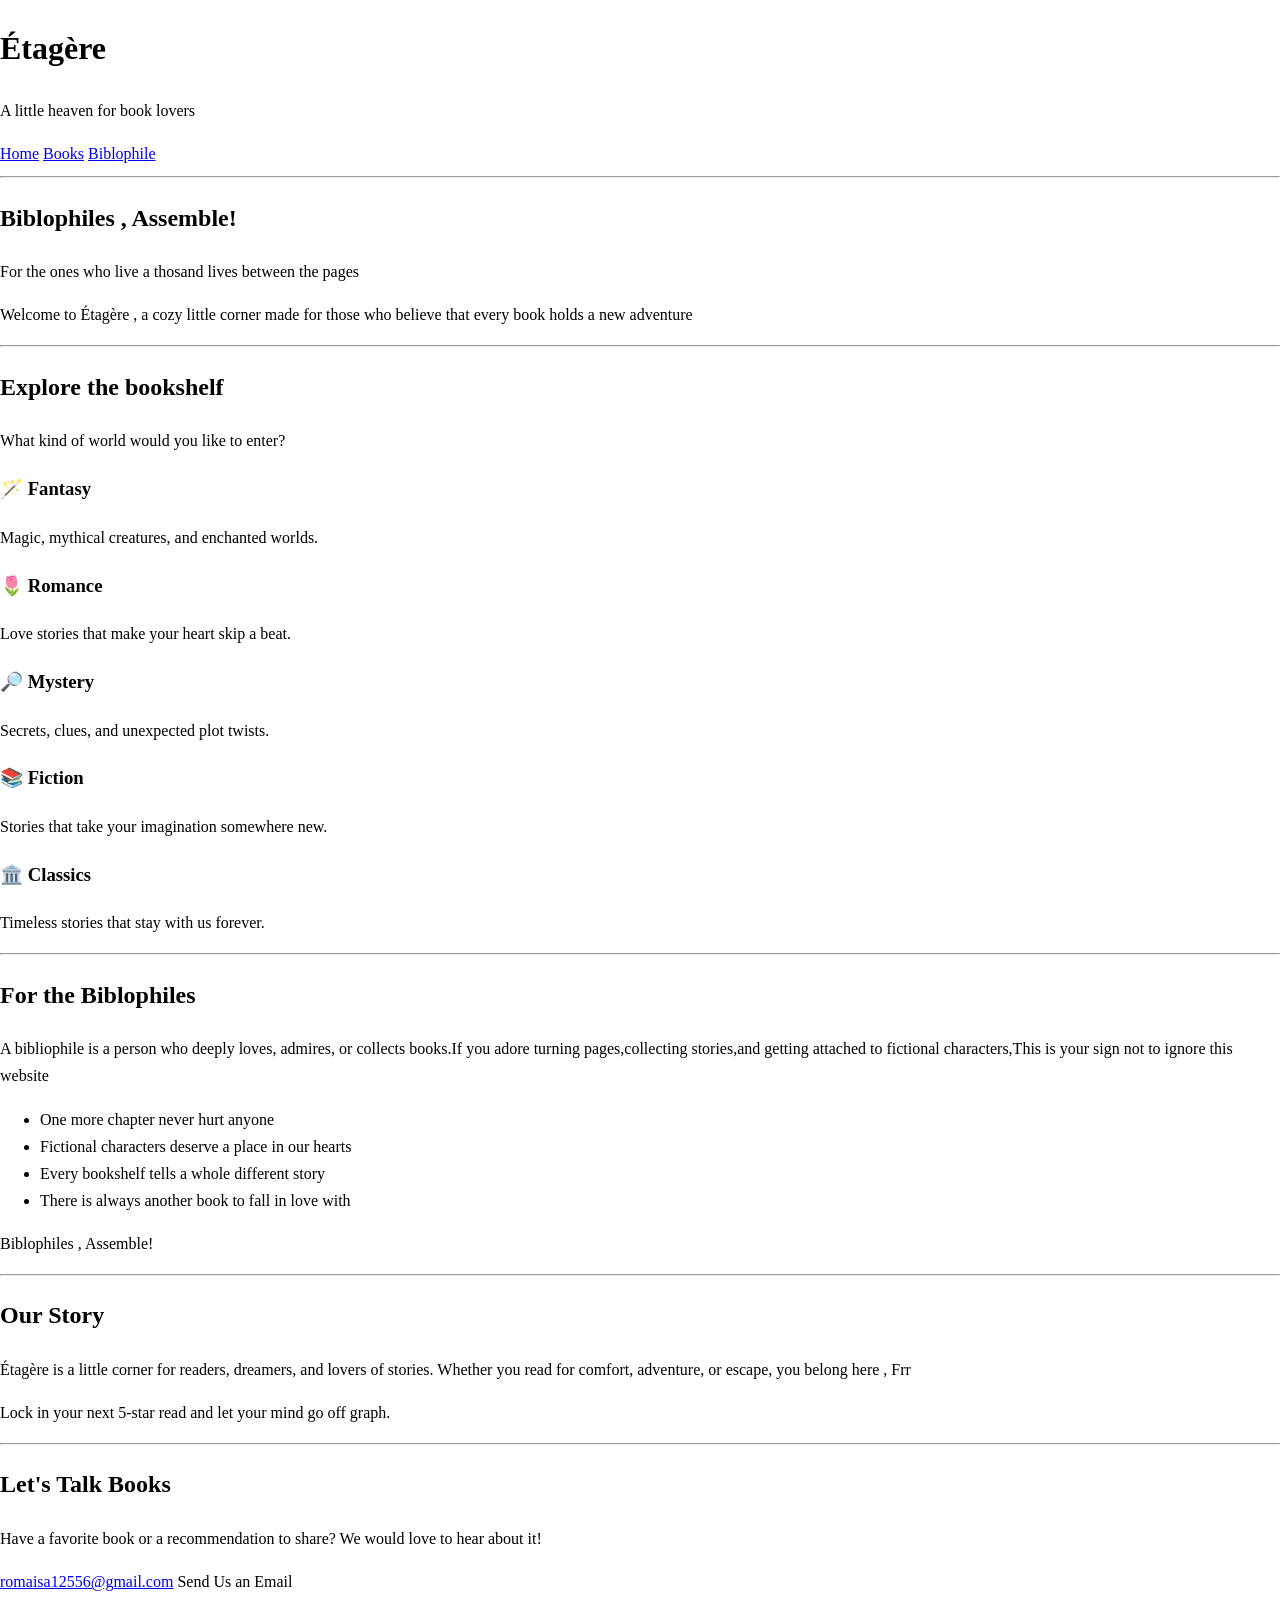
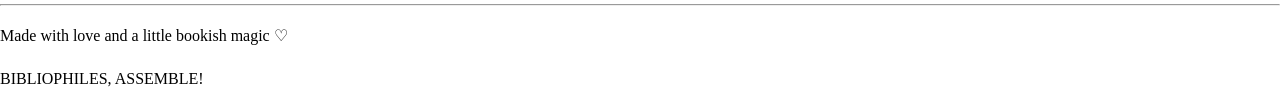
<file: index.html>
<!DOCTYPE html>
<html>
    <head>

<link rel="stylesheet" href="style.css">

 <title>Étagère | Book Lovers Assemble!</title>
     <meta charset="UTF-8"
    </head>
   <body>
    <header id="home" >
        <h1> Étagère </h1>
        <p> A little heaven for book lovers </p>
        <Nav>
            <a href = "#home" >Home</a>
            <a href = "#books">Books</a>
            <a href = "#biblophile">Biblophile</a>
        </Nav>
        </header>
        <hr> 
        <main>
            <section id ="welcome">
                <h2>Biblophiles , Assemble!</h2>
            <p>For the ones who live a thosand lives between the pages</p>
            <p>Welcome to Étagère , a cozy little corner made for those who believe that every book holds a new adventure</p>
            </section> 
            <hr>
            <section id = "Books">
                <h2>Explore the bookshelf</h2>
                <p>What kind of world would you like to enter?</p>
                  
<section id="books">
    <div>
                <h3>🪄 Fantasy</h3>
                <p>Magic, mythical creatures, and enchanted worlds.</p>
            </div>

            <div>
                <h3>🌷 Romance</h3>
                <p>Love stories that make your heart skip a beat.</p>
            </div>

            <div>
                <h3>🔎 Mystery</h3>
                <p>Secrets, clues, and unexpected plot twists.</p>
            </div>

            <div>
                <h3>📚 Fiction</h3>
                <p>Stories that take your imagination somewhere new.</p>
            </div>

            <div>
                <h3>🏛️ Classics</h3>
                <p>Timeless stories that stay with us forever.</p>
    </div>
</section>

                      </section>
                      <hr>
                      <section id = "Biblophiles">
                        <h2>For the Biblophiles</h2>
                        <p>A bibliophile is a person who deeply loves, admires, or collects books.If you adore turning pages,collecting stories,and getting attached to fictional characters,This is your sign not to ignore this website </p>
                <ul>
                    <li>One more chapter never hurt anyone</li>
                  <li>Fictional characters deserve a place in our hearts</li>
                  <li>Every bookshelf tells a whole different story</li>
                  <li>There is always another book to fall in love with</li>
                 </ul>
                 <p>Biblophiles , Assemble!</p>
                </section>
                <hr>
                <section id = "about">
                    <h2>Our Story</h2>
                <p> Étagère is a little corner for readers,
                dreamers, and lovers of stories.
                Whether you read for comfort, adventure,
                or escape, you belong here , Frr</p>
                <p>Lock in your next 5-star read and let your mind go off graph. </p>
                </section>
                 <hr>

        <section id="contact">
            <h2>Let's Talk Books </h2>

            <p>
                Have a favorite book or a recommendation
                to share? We would love to hear about it!
            </p>

            <a href="romaisa12556@gmail.com">romaisa12556@gmail.com</a>
                Send Us an Email
            </a>
        </section>

    </main>

    <hr>

    <footer>
        <p>Made with love and a little bookish magic ♡</p>
        <p>BIBLIOPHILES, ASSEMBLE!</p>
    </footer>

</body>

</html>
</file>
<file: style.css>
/* ÉTAGÈRE OUR COLOR PALETTE */ 
root { 
    --pink : #F7DDE3 ;
    --cream : #FFF9F0 ; 
    --burgundy : #70263B ;
    --rose : #EAC4CF ;
    --text : #422630 ;
}
/* THE WHOLE WEBSITE */
*{
    box-sizing : border-box ;
}
html {
    scroll-behaviour : smooth ;
}
body { 
    margin : 0 ;
    background-color : var(--cream) ;
    color : var(--text) ;
    font-family : georgia , serif ;
    line-height: 1.7 ;
}
header { 
    text-align: centre ;
    
}
</file>
